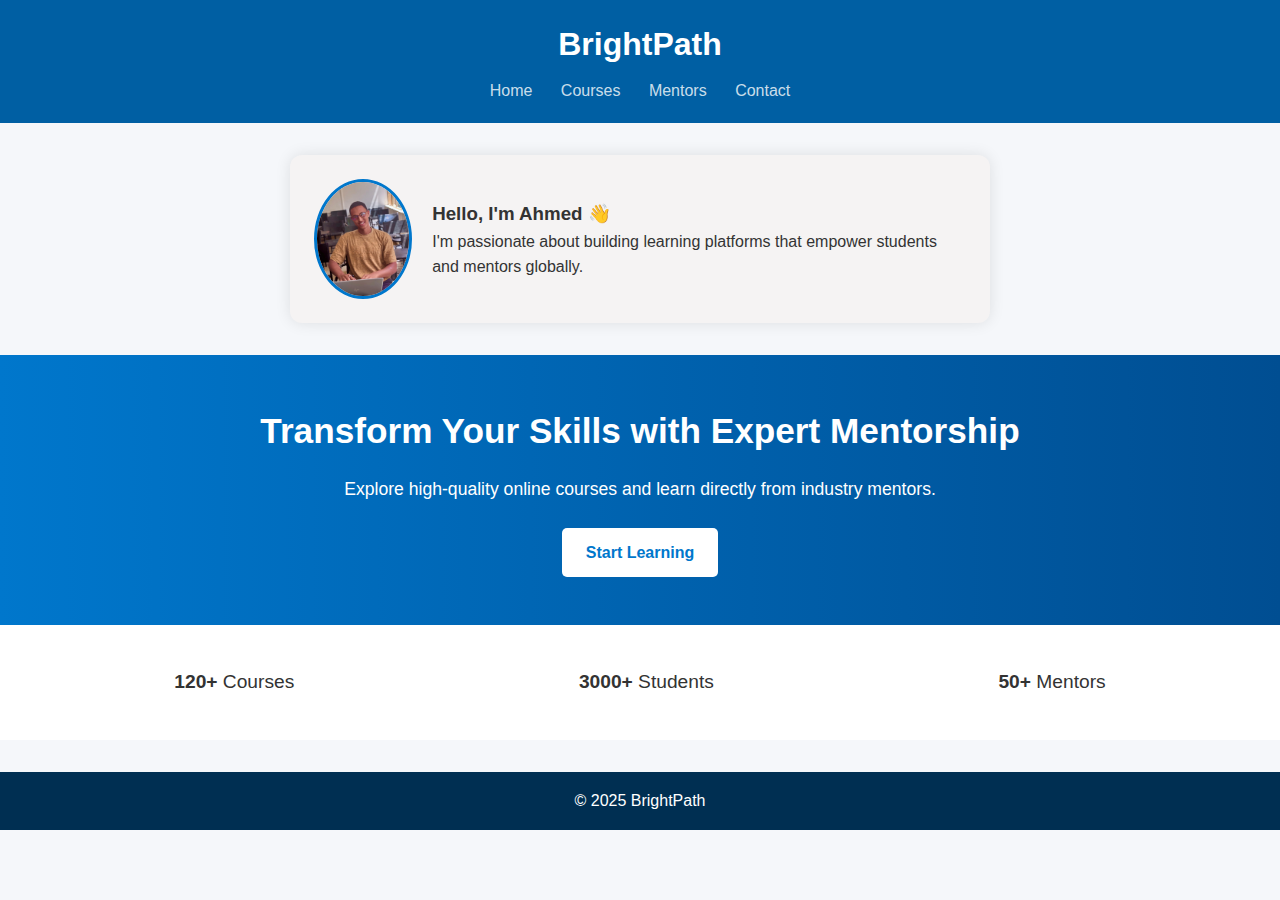
<file: index.html>
<!DOCTYPE html>
<html lang="en">
<head>
  <meta charset="UTF-8">
  <title>BrightPath - Online Learning & Mentorship</title>
  <meta name="viewport" content="width=device-width, initial-scale=1.0"/>
  <link rel="stylesheet" href="style.css" />
</head>
<body>
  <header>
    <h1>BrightPath</h1>
    <nav>
      <a href="index.html">Home</a>
      <a href="courses.html">Courses</a>
      <a href="mentors.html">Mentors</a>
      <a href="contact.html">Contact</a>
    </nav>
  </header>

  <main>

   

<section class="profile-section">
  <img src="/image/WhatsApp Image 2025-06-26 at 17.24.29_cc1bf4de.jpg" alt="Ahmed Abdirahman" class="profile-img" />
  <div class="profile-info">
    <h3>Hello, I'm Ahmed 👋</h3>
    <p>I'm passionate about building learning platforms that empower students and mentors globally.</p>
  </div>
</section>

    <section class="hero">
      <h2>Transform Your Skills with Expert Mentorship</h2>
      <p>Explore high-quality online courses and learn directly from industry mentors.</p>
      <a class="btn" href="courses.html">Start Learning</a>
    </section>

    <section class="stats">
      <div><strong>120+</strong> Courses</div>
      <div><strong>3000+</strong> Students</div>
      <div><strong>50+</strong> Mentors</div>
    </section>
  </main>

  <footer>&copy; 2025 BrightPath</footer>
</body>
</html>
</file>
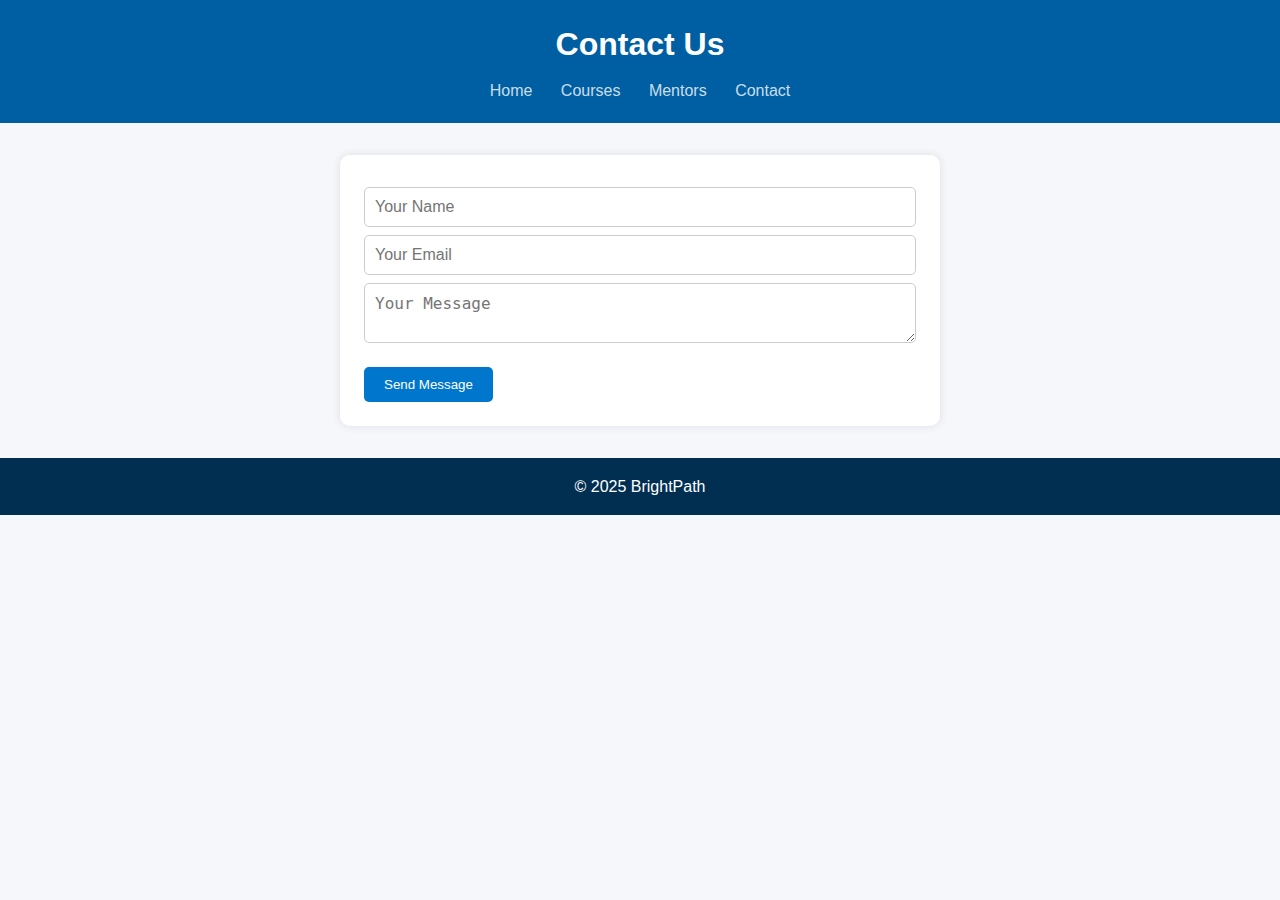
<file: contact.html>
<!DOCTYPE html>
<html lang="en">
<head>
  <meta charset="UTF-8" />
  <title>Contact | BrightPath</title>
  <link rel="stylesheet" href="style.css" />
</head>
<body>
  <header>
    <h1>Contact Us</h1>
    <nav>
      <a href="index.html">Home</a>
      <a href="courses.html">Courses</a>
      <a href="mentors.html">Mentors</a>
      <a href="contact.html">Contact</a>
    </nav>
  </header>

  <main>
        <form id="contactForm">
      <input type="text" id="name" placeholder="Your Name" required />
      <input type="email" id="email" placeholder="Your Email" required />
      <textarea id="message" placeholder="Your Message" required></textarea>
      <button type="submit">Send Message</button>
      <div id="formFeedback"></div>
      <div id="messageDisplay"></div>
    </form>
    <div id="messageDisplay">

</div>
  </main>

  <footer>&copy; 2025 BrightPath</footer>
  <script src="script.js"></script>
</body>
</html>
</file>
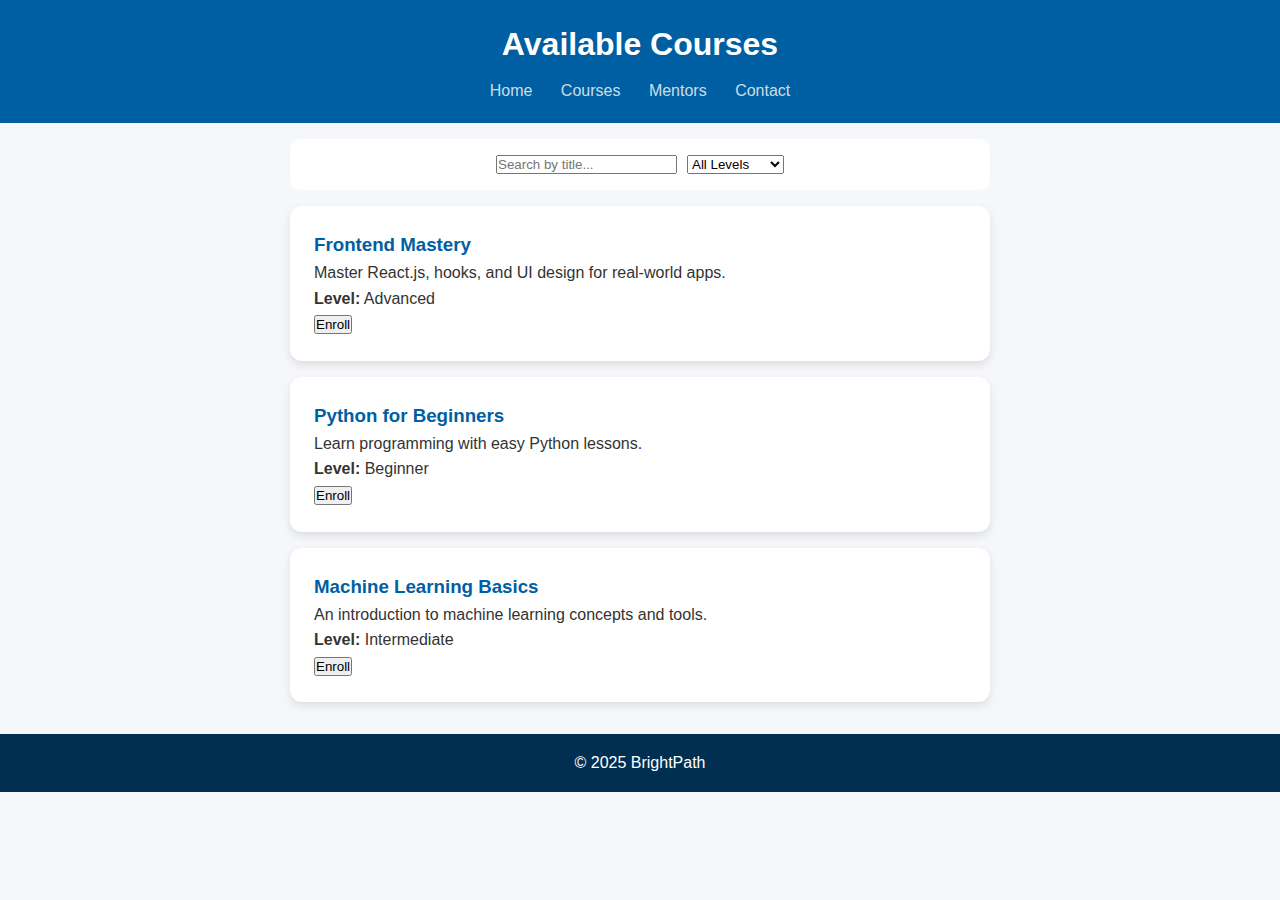
<file: courses.html>
<!DOCTYPE html>
<html lang="en">
<head>
  <meta charset="UTF-8" />
  <title>Courses | BrightPath</title>
  <link rel="stylesheet" href="style.css" />
</head>
<body>
  <header>
    <h1>Available Courses</h1>
    <nav>
      <a href="index.html">Home</a>
      <a href="courses.html">Courses</a>
      <a href="mentors.html">Mentors</a>
      <a href="contact.html">Contact</a>
    </nav>
  </header>

  <main>
    <div class="search-bar">
      <input type="text" id="searchInput" placeholder="Search by title..." />
      <select id="levelFilter">
        <option value="">All Levels</option>
        <option value="Beginner">Beginner</option>
        <option value="Intermediate">Intermediate</option>
        <option value="Advanced">Advanced</option>
      </select>
    </div>
    <section id="courses-list"></section>
  </main>

  <footer>&copy; 2025 BrightPath</footer>

  <script src="script.js"></script>
</body>
</html>
</file>
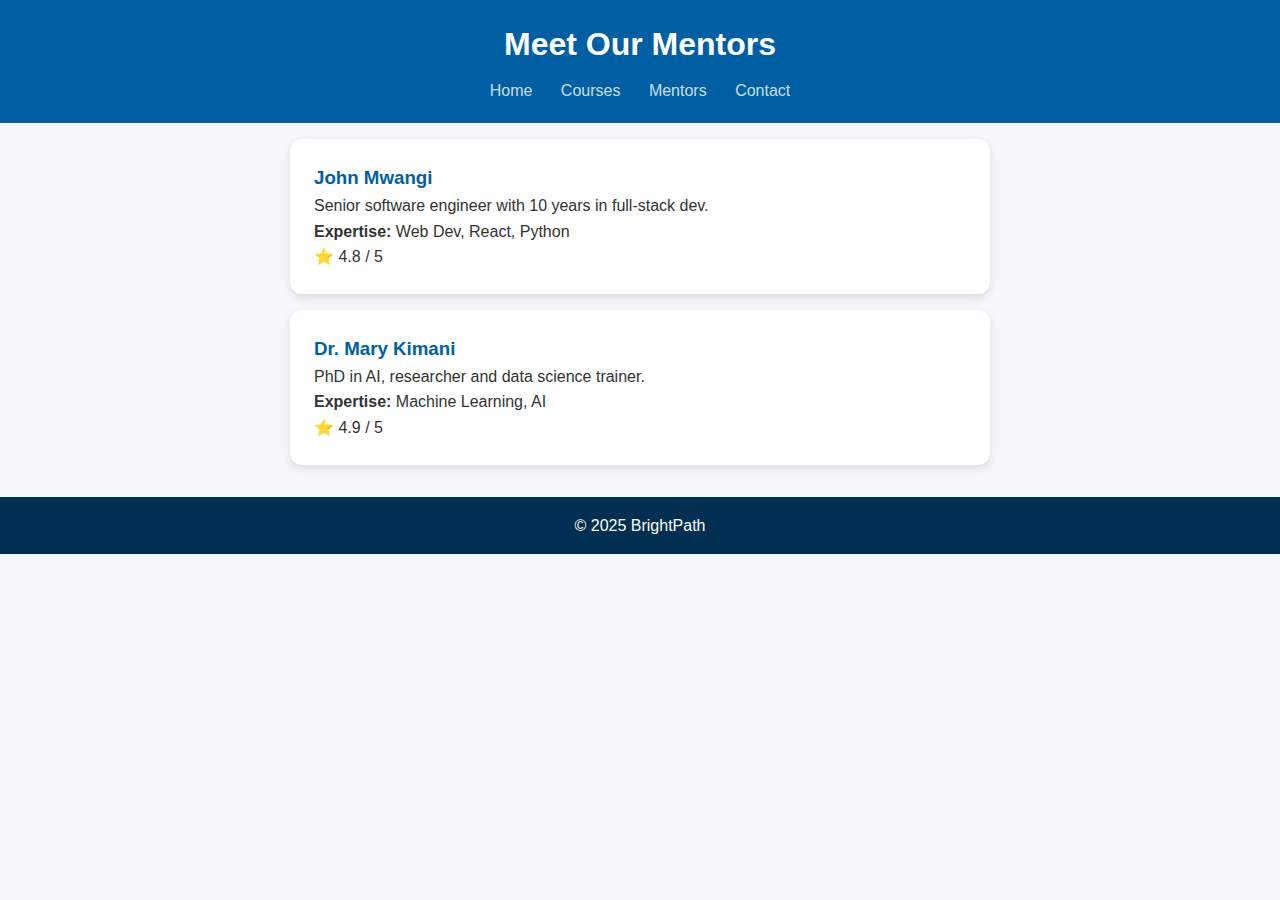
<file: mentors.html>
<!DOCTYPE html>
<html lang="en">
<head>
  <meta charset="UTF-8" />
  <title>Mentors | BrightPath</title>
  <link rel="stylesheet" href="style.css" />
</head>
<body>
  <header>
    <h1>Meet Our Mentors</h1>
    <nav>
      <a href="index.html">Home</a>
      <a href="courses.html">Courses</a>
      <a href="mentors.html">Mentors</a>
      <a href="contact.html">Contact</a>
    </nav>
  </header>

  <main>
    <section id="mentors-list"></section>
  </main>

  <footer>&copy; 2025 BrightPath</footer>

  <script src="script.js"></script>
</body>
</html>
</file>
<file: style.css>
/* Reset and Base */
* {
  margin: 0;
  padding: 0;
  box-sizing: border-box;
}

body {
  font-family: 'Segoe UI', sans-serif;
  background: #f5f7fa;
  color: #333;
  line-height: 1.6;
}

/* Header */
header {
  background: #005fa3;
  color: white;
  padding: 1.2rem;
  text-align: center;
}

nav {
  margin-top: 0.5rem;
}

nav a {
  color: #ffffffcc;
  margin: 0 12px;
  text-decoration: none;
  font-weight: 500;
  transition: color 0.3s ease;
}

nav a:hover {
  color: #fff;
}

/* Hero Section */
.hero {
  padding: 3rem 1rem;
  background: linear-gradient(to right, #0077cc, #004e92);
  color: white;
  text-align: center;
}

.hero h2 {
  font-size: 2.2rem;
  margin-bottom: 1rem;
}

.hero p {
  font-size: 1.1rem;
}

.btn {
  display: inline-block;
  margin-top: 1.5rem;
  padding: 0.75rem 1.5rem;
  background: #fff;
  color: #0077cc;
  border-radius: 5px;
  font-weight: bold;
  text-decoration: none;
  transition: all 0.3s ease;
}

.btn:hover {
  background: #f0f0f0;
  transform: scale(1.05);
}

/* Stats */
.stats {
  display: flex;
  justify-content: space-around;
  flex-wrap: wrap;
  padding: 2rem;
  background: #fff;
  text-align: center;
}

.stats div {
  font-size: 1.2rem;
  margin: 10px;
}

/* Forms */
form {
  max-width: 600px;
  margin: 2rem auto;
  padding: 1.5rem;
  background: white;
  box-shadow: 0 0 10px rgba(0,0,0,0.1);
  border-radius: 10px;
}

form input,
form textarea,
form select {
  width: 100%;
  padding: 10px;
  margin-top: 0.5rem;
  border-radius: 5px;
  border: 1px solid #ccc;
  font-size: 1rem;
}

form button {
  margin-top: 1rem;
  padding: 10px 20px;
  background: #0077cc;
  color: white;
  border: none;
  border-radius: 5px;
  cursor: pointer;
}

form button:hover {
  background: #005fa3;
}

/* Cards (Courses, Mentors, Messages) */
.card {
  background: white;
  padding: 1.5rem;
  margin: 1rem auto;
  border-radius: 12px;
  max-width: 700px;
  box-shadow: 0 4px 10px rgba(0,0,0,0.1);
  transition: transform 0.3s ease;
}

.card:hover {
  transform: scale(1.02);
}

.card h3 {
  color: #005fa3;
}

/* Search/Filter Bar */
.search-bar {
  display: flex;
  flex-wrap: wrap;
  gap: 10px;
  justify-content: center;
  margin: 1rem auto;
  padding: 1rem;
  background: #fff;
  border-radius: 10px;
  max-width: 700px;
}

/* Profile Section */
.profile-section {
  max-width: 700px;
  margin: 2rem auto;
  background: rgb(245, 243, 243);
  display: flex;
  align-items: center;
  gap: 20px;
  padding: 1.5rem;
  border-radius: 12px;
  box-shadow: 0 0 15px rgba(0,0,0,0.1);
  animation: fadeIn 2s ease-in;
}

.profile-img {
  width: 120px;
  height: 120px;
  border-radius: 50%;
  object-fit: cover;
  border: 3px solid #0077cc;
}

@keyframes fadeIn {
  from { opacity: 0; transform: translateY(30px); }
  to { opacity: 1; transform: translateY(0); }
}

/* Footer */
footer {
  text-align: center;
  padding: 1rem;
  background: #002f52;
  color: white;
  margin-top: 2rem;
}

/* Responsive */
@media (max-width: 768px) {
  .profile-section {
    flex-direction: column;
    text-align: center;
  }

  .search-bar {
    flex-direction:column;
}
}
</file>
